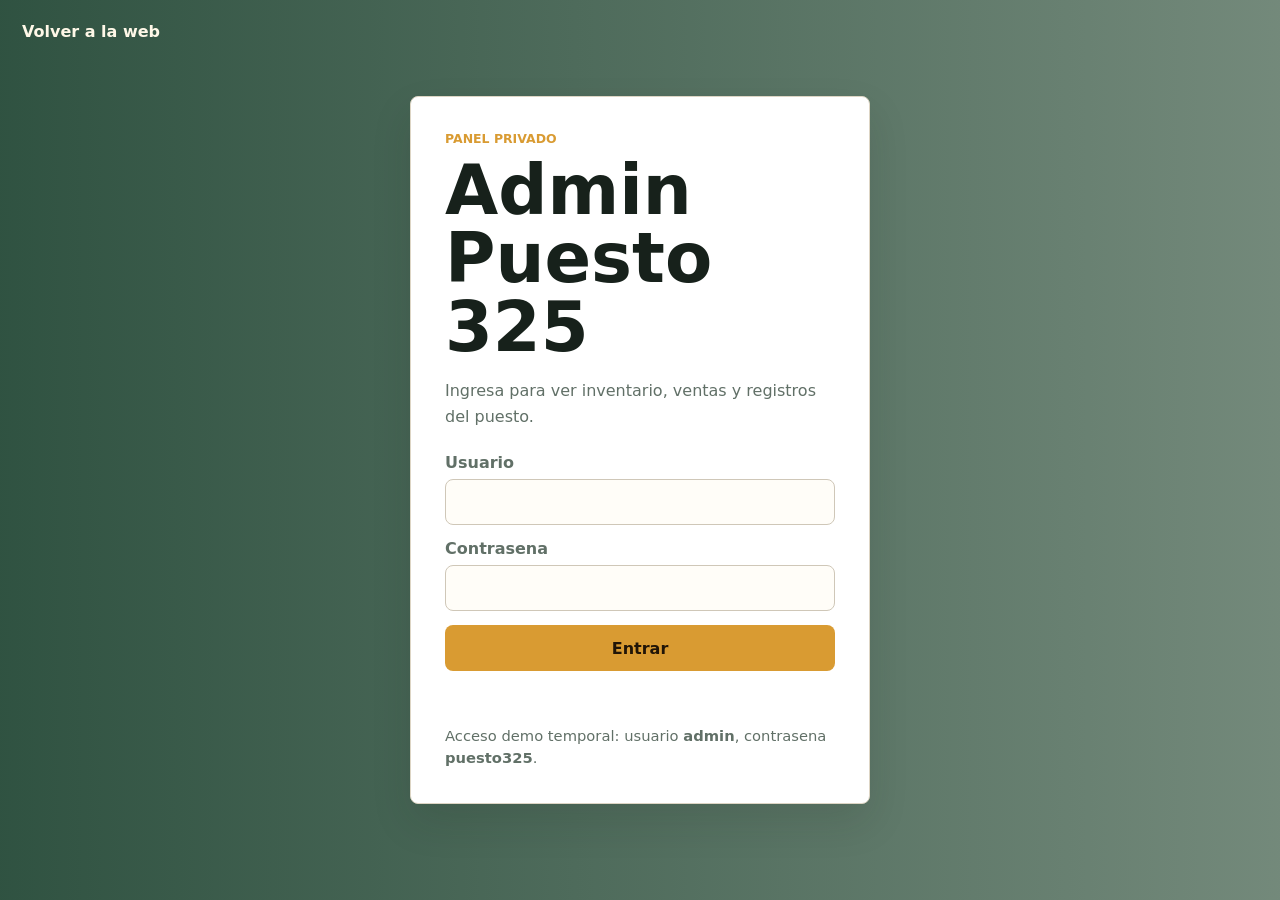
<file: admin.html>
<!doctype html>
<html lang="es">
  <head>
    <meta charset="UTF-8" />
    <meta name="viewport" content="width=device-width, initial-scale=1.0" />
    <meta name="robots" content="noindex" />
    <title>Admin | Puesto 325</title>
    <link rel="stylesheet" href="admin.css" />
  </head>
  <body>
    <main class="admin-shell">
      <section class="login-view" id="login-view" aria-labelledby="login-title">
        <a class="back-link" href="index.html">Volver a la web</a>
        <div class="login-panel">
          <p class="eyebrow">Panel privado</p>
          <h1 id="login-title">Admin Puesto 325</h1>
          <p class="login-copy">Ingresa para ver inventario, ventas y registros del puesto.</p>

          <form class="login-form" id="login-form">
            <label>
              Usuario
              <input id="username" name="username" type="text" autocomplete="username" required />
            </label>
            <label>
              Contrasena
              <input id="password" name="password" type="password" autocomplete="current-password" required />
            </label>
            <button class="primary-button" type="submit">Entrar</button>
            <p class="form-message" id="login-message" role="alert"></p>
          </form>

          <p class="demo-note">Acceso demo temporal: usuario <strong>admin</strong>, contrasena <strong>puesto325</strong>.</p>
        </div>
      </section>

      <section class="dashboard hidden" id="dashboard" aria-labelledby="dashboard-title">
        <aside class="sidebar">
          <a class="brand" href="index.html">
            <span>325</span>
            Puesto 325
          </a>
          <nav class="admin-nav" aria-label="Secciones del panel">
            <button class="tab-button active" type="button" data-tab="inventario">Inventario</button>
            <button class="tab-button" type="button" data-tab="ventas">Ventas</button>
            <button class="tab-button" type="button" data-tab="registros">Registros</button>
          </nav>
          <button class="logout-button" id="logout-button" type="button">Salir</button>
        </aside>

        <div class="workspace">
          <header class="workspace-header">
            <div>
              <p class="eyebrow dark">Administracion</p>
              <h1 id="dashboard-title">Inventario y ventas</h1>
            </div>
            <a class="ghost-button" href="index.html">Ver web publica</a>
          </header>

          <section class="stats-grid" aria-label="Resumen general">
            <article>
              <span id="stat-products">0</span>
              <p>Productos</p>
            </article>
            <article>
              <span id="stat-stock">0</span>
              <p>Unidades registradas</p>
            </article>
            <article>
              <span id="stat-sales">S/ 0.00</span>
              <p>Ventas</p>
            </article>
          </section>

          <section class="tab-panel active" id="tab-inventario">
            <div class="panel-heading">
              <div>
                <h2>Inventario</h2>
                <p>Productos, categorias, presentaciones y stock disponible.</p>
              </div>
            </div>

            <form class="data-form" id="product-form">
              <input name="name" type="text" placeholder="Producto" required />
              <input name="category" type="text" placeholder="Categoria" required />
              <input name="format" type="text" placeholder="Kilo, saco, caja" required />
              <input name="stock" type="number" min="0" step="1" placeholder="Stock" required />
              <input name="price" type="number" min="0" step="0.10" placeholder="Precio S/" required />
              <button class="primary-button" type="submit">Agregar producto</button>
            </form>

            <div class="table-wrap">
              <table>
                <thead>
                  <tr>
                    <th>Producto</th>
                    <th>Categoria</th>
                    <th>Presentacion</th>
                    <th>Stock</th>
                    <th>Precio</th>
                  </tr>
                </thead>
                <tbody id="inventory-table"></tbody>
              </table>
            </div>
          </section>

          <section class="tab-panel" id="tab-ventas">
            <div class="panel-heading">
              <div>
                <h2>Ventas</h2>
                <p>Registra ventas del dia para llevar un control rapido.</p>
              </div>
            </div>

            <form class="data-form" id="sale-form">
              <input name="date" type="date" required />
              <input name="product" type="text" placeholder="Producto vendido" required />
              <input name="quantity" type="number" min="1" step="1" placeholder="Cantidad" required />
              <input name="total" type="number" min="0" step="0.10" placeholder="Total S/" required />
              <button class="primary-button" type="submit">Registrar venta</button>
            </form>

            <div class="table-wrap">
              <table>
                <thead>
                  <tr>
                    <th>Fecha</th>
                    <th>Producto</th>
                    <th>Cantidad</th>
                    <th>Total</th>
                  </tr>
                </thead>
                <tbody id="sales-table"></tbody>
              </table>
            </div>
          </section>

          <section class="tab-panel" id="tab-registros">
            <div class="panel-heading">
              <div>
                <h2>Registros</h2>
                <p>Movimientos recientes del panel administrativo.</p>
              </div>
            </div>

            <div class="table-wrap">
              <table>
                <thead>
                  <tr>
                    <th>Fecha</th>
                    <th>Tipo</th>
                    <th>Detalle</th>
                  </tr>
                </thead>
                <tbody id="logs-table"></tbody>
              </table>
            </div>
          </section>
        </div>
      </section>
    </main>

    <script src="admin.js"></script>
  </body>
</html>
</file>
<file: admin.css>
:root {
  color-scheme: light;
  --ink: #17211b;
  --muted: #617067;
  --paper: #f7f4ea;
  --panel: #ffffff;
  --line: #ddd5c4;
  --green: #28684a;
  --green-dark: #143c2a;
  --red: #a53d2f;
  --gold: #d99b32;
  --soft: #ece5d4;
  --shadow: 0 18px 40px rgba(23, 33, 27, 0.12);
  font-family: Inter, ui-sans-serif, system-ui, -apple-system, BlinkMacSystemFont, "Segoe UI", sans-serif;
}

* {
  box-sizing: border-box;
}

body {
  margin: 0;
  min-height: 100svh;
  background: var(--paper);
  color: var(--ink);
}

a {
  color: inherit;
  text-decoration: none;
}

button,
input {
  font: inherit;
}

button {
  cursor: pointer;
}

.hidden {
  display: none !important;
}

.login-view {
  min-height: 100svh;
  display: grid;
  place-items: center;
  padding: 28px;
  background:
    linear-gradient(90deg, rgba(20, 60, 42, 0.88), rgba(20, 60, 42, 0.58)),
    url("https://images.unsplash.com/photo-1542838132-92c53300491e?auto=format&fit=crop&w=1800&q=80") center / cover;
}

.back-link {
  position: fixed;
  top: 22px;
  left: 22px;
  color: #fff8e8;
  font-weight: 800;
}

.login-panel {
  width: min(460px, 100%);
  background: var(--panel);
  border: 1px solid var(--line);
  border-radius: 8px;
  padding: 34px;
  box-shadow: var(--shadow);
}

.eyebrow {
  margin: 0 0 10px;
  color: var(--gold);
  font-size: 0.78rem;
  font-weight: 900;
  text-transform: uppercase;
  letter-spacing: 0;
}

.eyebrow.dark {
  color: var(--red);
}

h1,
h2,
p {
  overflow-wrap: anywhere;
}

h1,
h2 {
  margin: 0;
  line-height: 1;
  letter-spacing: 0;
}

h1 {
  font-size: clamp(2.25rem, 6vw, 4.3rem);
}

h2 {
  font-size: clamp(1.55rem, 3vw, 2.4rem);
}

.login-copy,
.panel-heading p {
  color: var(--muted);
  line-height: 1.6;
}

.login-form,
.data-form {
  display: grid;
  gap: 14px;
}

.login-form {
  margin-top: 24px;
}

label {
  display: grid;
  gap: 7px;
  color: var(--muted);
  font-weight: 800;
}

input {
  width: 100%;
  min-height: 46px;
  border: 1px solid #cfc7b8;
  border-radius: 8px;
  background: #fffdf8;
  color: var(--ink);
  padding: 10px 12px;
}

input:focus {
  border-color: var(--green);
  outline: 3px solid rgba(40, 104, 74, 0.16);
}

.primary-button,
.ghost-button,
.logout-button,
.tab-button {
  min-height: 46px;
  border-radius: 8px;
  border: 1px solid transparent;
  padding: 10px 14px;
  font-weight: 900;
}

.primary-button {
  background: var(--gold);
  color: #211507;
}

.ghost-button {
  display: inline-flex;
  align-items: center;
  justify-content: center;
  border-color: var(--line);
  color: var(--green-dark);
  background: #fffdf8;
}

.logout-button {
  width: 100%;
  border-color: rgba(255, 255, 255, 0.24);
  color: #fffdf8;
  background: transparent;
}

.form-message {
  min-height: 22px;
  margin: 0;
  color: var(--red);
  font-weight: 800;
}

.demo-note {
  margin: 18px 0 0;
  color: var(--muted);
  font-size: 0.92rem;
  line-height: 1.5;
}

.dashboard {
  min-height: 100svh;
  display: grid;
  grid-template-columns: 270px minmax(0, 1fr);
}

.sidebar {
  min-height: 100svh;
  background: var(--green-dark);
  color: #fffdf8;
  padding: 24px;
  display: flex;
  flex-direction: column;
  gap: 28px;
  position: sticky;
  top: 0;
}

.brand {
  display: flex;
  align-items: center;
  gap: 10px;
  font-weight: 900;
}

.brand span {
  width: 42px;
  height: 42px;
  display: grid;
  place-items: center;
  border: 2px solid rgba(255, 255, 255, 0.7);
  border-radius: 8px;
}

.admin-nav {
  display: grid;
  gap: 8px;
}

.tab-button {
  text-align: left;
  color: #e6f1e8;
  background: transparent;
  border-color: rgba(255, 255, 255, 0.16);
}

.tab-button.active,
.tab-button:hover,
.tab-button:focus-visible {
  background: #fffdf8;
  color: var(--green-dark);
  outline: none;
}

.workspace {
  padding: 30px;
}

.workspace-header,
.panel-heading {
  display: flex;
  justify-content: space-between;
  align-items: end;
  gap: 20px;
}

.stats-grid {
  display: grid;
  grid-template-columns: repeat(3, minmax(0, 1fr));
  gap: 14px;
  margin: 26px 0;
}

.stats-grid article,
.tab-panel {
  background: var(--panel);
  border: 1px solid var(--line);
  border-radius: 8px;
  box-shadow: var(--shadow);
}

.stats-grid article {
  padding: 20px;
}

.stats-grid span {
  display: block;
  font-size: clamp(1.7rem, 4vw, 3rem);
  line-height: 1;
  font-weight: 900;
}

.stats-grid p {
  margin: 8px 0 0;
  color: var(--muted);
  font-weight: 800;
}

.tab-panel {
  display: none;
  padding: 24px;
}

.tab-panel.active {
  display: block;
}

.data-form {
  grid-template-columns: repeat(6, minmax(0, 1fr));
  margin: 24px 0;
}

.data-form .primary-button {
  min-width: 160px;
}

.table-wrap {
  width: 100%;
  overflow-x: auto;
  border: 1px solid var(--line);
  border-radius: 8px;
}

table {
  width: 100%;
  min-width: 680px;
  border-collapse: collapse;
  background: #fffdf8;
}

th,
td {
  padding: 14px 16px;
  text-align: left;
  border-bottom: 1px solid var(--line);
  vertical-align: top;
}

th {
  color: var(--green-dark);
  background: var(--soft);
  font-size: 0.82rem;
  text-transform: uppercase;
}

td {
  color: #2b362f;
}

tr:last-child td {
  border-bottom: 0;
}

@media (max-width: 980px) {
  .dashboard {
    grid-template-columns: 1fr;
  }

  .sidebar {
    min-height: auto;
    position: static;
  }

  .admin-nav {
    grid-template-columns: repeat(3, minmax(0, 1fr));
  }

  .workspace-header,
  .panel-heading {
    align-items: start;
    flex-direction: column;
  }

  .stats-grid {
    grid-template-columns: 1fr;
  }

  .data-form {
    grid-template-columns: repeat(2, minmax(0, 1fr));
  }
}

@media (max-width: 620px) {
  .login-view,
  .workspace,
  .sidebar {
    padding: 18px;
  }

  .login-panel,
  .tab-panel {
    padding: 20px;
  }

  .admin-nav,
  .data-form {
    grid-template-columns: 1fr;
  }

  .ghost-button,
  .primary-button,
  .logout-button,
  .tab-button {
    width: 100%;
  }
}
</file>
